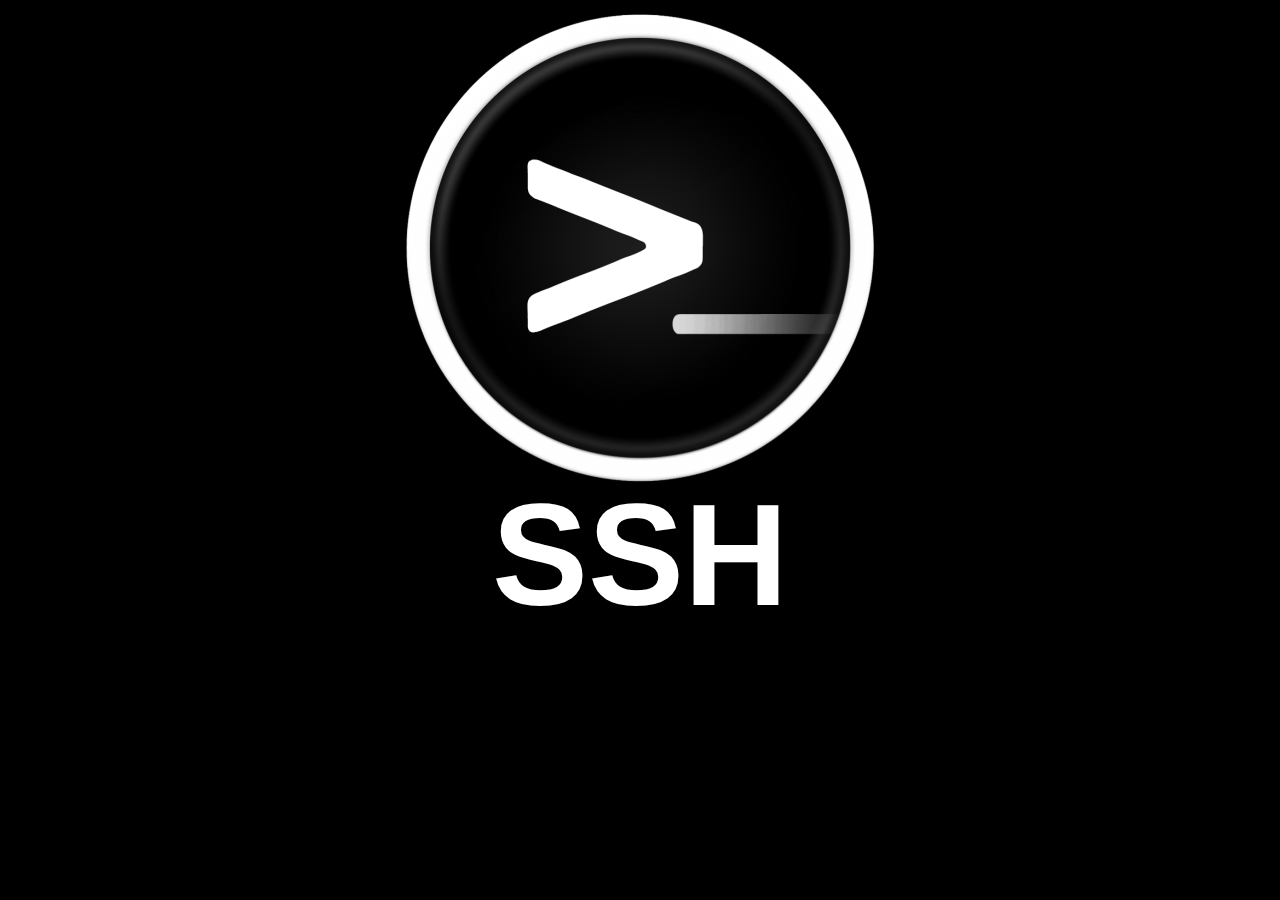
<file: server/resources/public/index.html>
<!DOCTYPE html>
<html>
  <head>
    <title>Server</title>
    <meta charset="utf-8">
    <meta content="width=device-width, initial-scale=1" name="viewport">
    <link href="css/style.css" rel="stylesheet" type="text/css">
  </head>
  <body>
    <div id="app">   
		<img  id= "img" src="img/logo.png" alt="Logo">
		<h1>SSH</h1>
    </div>
  </body>
</html>
</file>
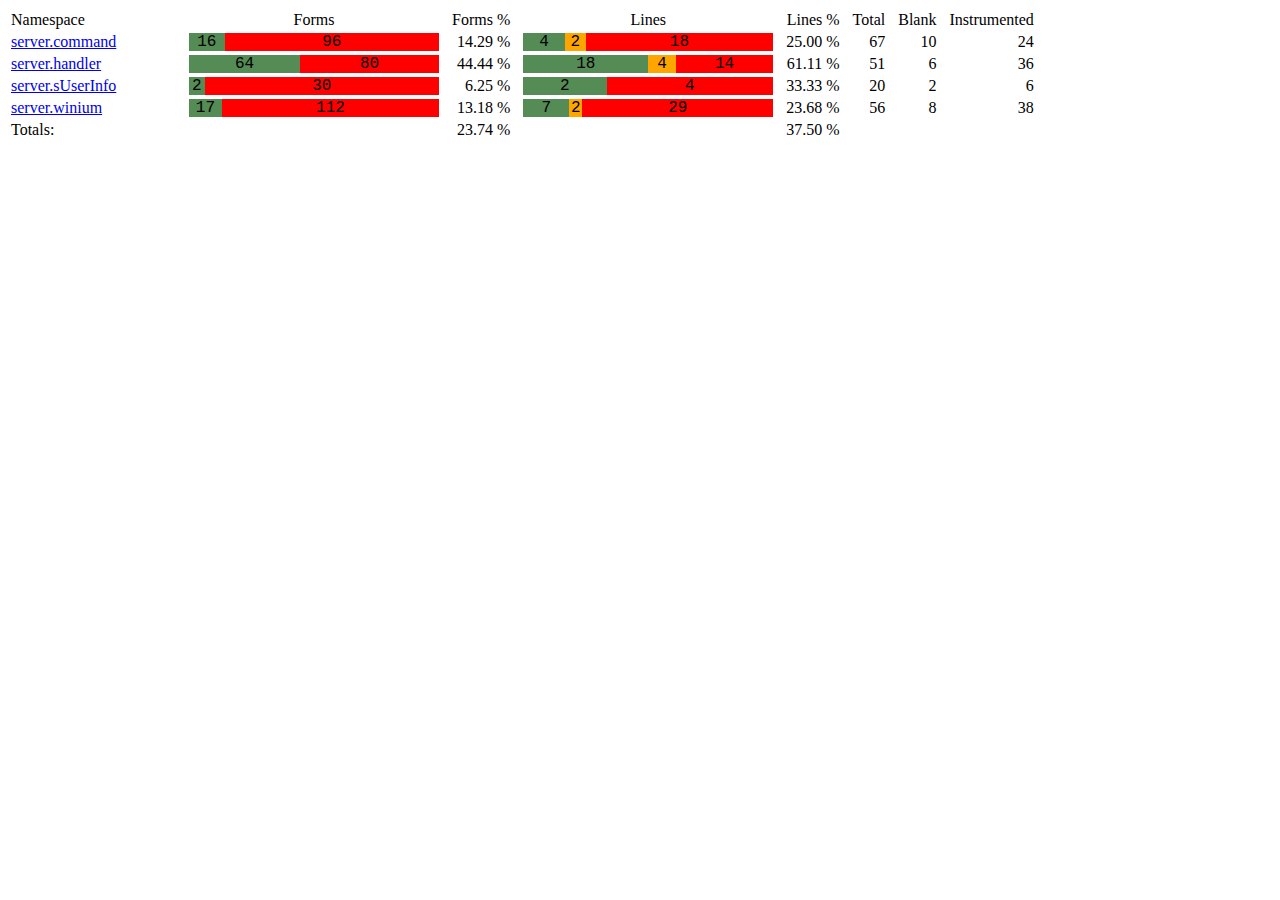
<file: server/target/coverage/index.html>
<html>
 <head>
   <meta http-equiv="Content-Type" content="text/html; charset=utf-8">
  <link rel="stylesheet" href="./coverage.css"/>
  <title>Coverage Summary</title>
 </head>
 <body>
  <table>
   <thead><tr>
    <td class="ns-name"> Namespace </td>
    <td class="with-bar"> Forms </td>
<td class="with-number">Forms %</td>
    <td class="with-bar"> Lines </td>
<td class="with-number">Lines %</td>
<td class="with-number">Total</td><td class="with-number">Blank</td><td class="with-number">Instrumented</td>
   </tr></thead>
<tr>
 <td><a href="server/command.clj.html">server.command</a></td><td class="with-bar"><div class="covered"
                                style="width:14.285714285714286%;
                                        float:left;"> 16 </div><div class="not-covered"
                                style="width:85.71428571428571%;
                                        float:left;"> 96 </div></td>
<td class="with-number">14.29 %</td>
<td class="with-bar"><div class="covered"
                                style="width:16.666666666666668%;
                                        float:left;"> 4 </div><div class="partial"
                                style="width:8.333333333333334%;
                                        float:left;"> 2 </div><div class="not-covered"
                                style="width:75.0%;
                                        float:left;"> 18 </div></td>
<td class="with-number">25.00 %</td>
<td class="with-number">67</td><td class="with-number">10</td><td class="with-number">24</td>
</tr>
<tr>
 <td><a href="server/handler.clj.html">server.handler</a></td><td class="with-bar"><div class="covered"
                                style="width:44.44444444444444%;
                                        float:left;"> 64 </div><div class="not-covered"
                                style="width:55.55555555555556%;
                                        float:left;"> 80 </div></td>
<td class="with-number">44.44 %</td>
<td class="with-bar"><div class="covered"
                                style="width:50.0%;
                                        float:left;"> 18 </div><div class="partial"
                                style="width:11.11111111111111%;
                                        float:left;"> 4 </div><div class="not-covered"
                                style="width:38.888888888888886%;
                                        float:left;"> 14 </div></td>
<td class="with-number">61.11 %</td>
<td class="with-number">51</td><td class="with-number">6</td><td class="with-number">36</td>
</tr>
<tr>
 <td><a href="server/sUserInfo.clj.html">server.sUserInfo</a></td><td class="with-bar"><div class="covered"
                                style="width:6.25%;
                                        float:left;"> 2 </div><div class="not-covered"
                                style="width:93.75%;
                                        float:left;"> 30 </div></td>
<td class="with-number">6.25 %</td>
<td class="with-bar"><div class="covered"
                                style="width:33.333333333333336%;
                                        float:left;"> 2 </div><div class="not-covered"
                                style="width:66.66666666666667%;
                                        float:left;"> 4 </div></td>
<td class="with-number">33.33 %</td>
<td class="with-number">20</td><td class="with-number">2</td><td class="with-number">6</td>
</tr>
<tr>
 <td><a href="server/winium.clj.html">server.winium</a></td><td class="with-bar"><div class="covered"
                                style="width:13.178294573643411%;
                                        float:left;"> 17 </div><div class="not-covered"
                                style="width:86.82170542635659%;
                                        float:left;"> 112 </div></td>
<td class="with-number">13.18 %</td>
<td class="with-bar"><div class="covered"
                                style="width:18.42105263157895%;
                                        float:left;"> 7 </div><div class="partial"
                                style="width:5.2631578947368425%;
                                        float:left;"> 2 </div><div class="not-covered"
                                style="width:76.3157894736842%;
                                        float:left;"> 29 </div></td>
<td class="with-number">23.68 %</td>
<td class="with-number">56</td><td class="with-number">8</td><td class="with-number">38</td>
</tr>
<tr><td>Totals:</td>
<td class="with-bar"></td>
<td class="with-number">23.74 %</td>
<td class="with-bar"></td>
<td class="with-number">37.50 %</td>
   </tr>
  </table>
 </body>
</html>
</file>
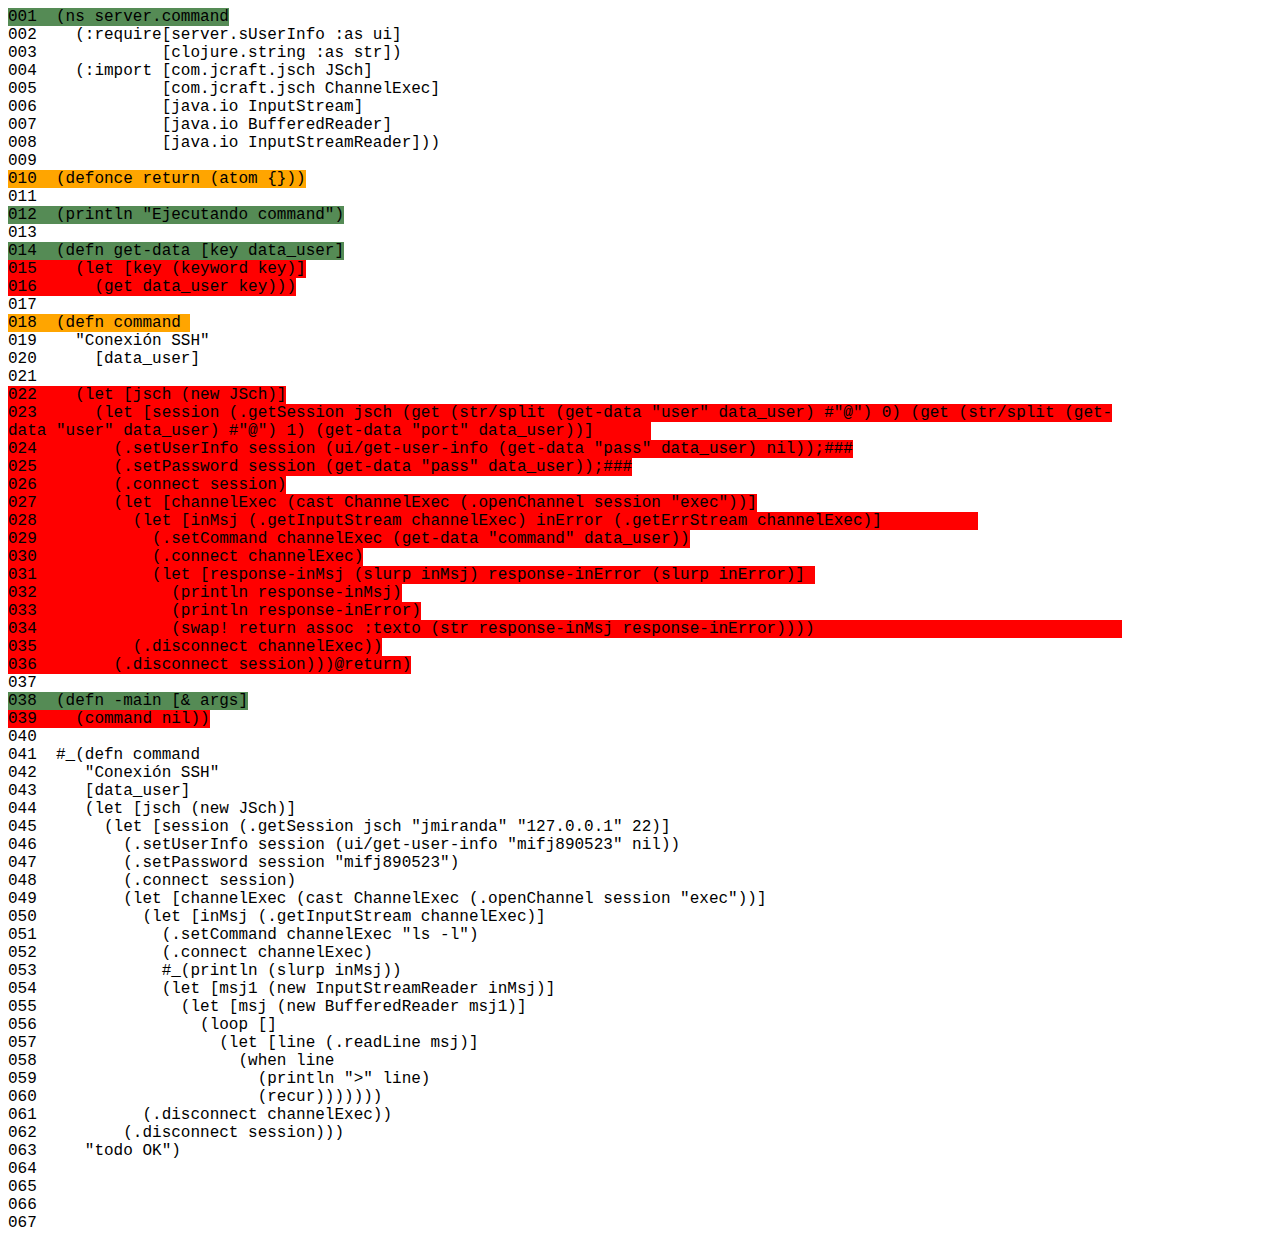
<file: server/target/coverage/server/command.clj.html>
<html>
 <head>
   <meta http-equiv="Content-Type" content="text/html; charset=utf-8">
  <link rel="stylesheet" href="../coverage.css"/>  <title> server/command.clj </title>
 </head>
 <body>
<span class="covered" title="1 out of 1 forms covered">
                 001&nbsp;&nbsp;(ns&nbsp;server.command
                </span><br/>
<span class="not-tracked" title="0 out of 0 forms covered">
                 002&nbsp;&nbsp;&nbsp;&nbsp;(:require[server.sUserInfo&nbsp;:as&nbsp;ui]
                </span><br/>
<span class="not-tracked" title="0 out of 0 forms covered">
                 003&nbsp;&nbsp;&nbsp;&nbsp;&nbsp;&nbsp;&nbsp;&nbsp;&nbsp;&nbsp;&nbsp;&nbsp;&nbsp;[clojure.string&nbsp;:as&nbsp;str])
                </span><br/>
<span class="not-tracked" title="0 out of 0 forms covered">
                 004&nbsp;&nbsp;&nbsp;&nbsp;(:import&nbsp;[com.jcraft.jsch&nbsp;JSch]
                </span><br/>
<span class="not-tracked" title="0 out of 0 forms covered">
                 005&nbsp;&nbsp;&nbsp;&nbsp;&nbsp;&nbsp;&nbsp;&nbsp;&nbsp;&nbsp;&nbsp;&nbsp;&nbsp;[com.jcraft.jsch&nbsp;ChannelExec]
                </span><br/>
<span class="not-tracked" title="0 out of 0 forms covered">
                 006&nbsp;&nbsp;&nbsp;&nbsp;&nbsp;&nbsp;&nbsp;&nbsp;&nbsp;&nbsp;&nbsp;&nbsp;&nbsp;[java.io&nbsp;InputStream]
                </span><br/>
<span class="not-tracked" title="0 out of 0 forms covered">
                 007&nbsp;&nbsp;&nbsp;&nbsp;&nbsp;&nbsp;&nbsp;&nbsp;&nbsp;&nbsp;&nbsp;&nbsp;&nbsp;[java.io&nbsp;BufferedReader]
                </span><br/>
<span class="not-tracked" title="0 out of 0 forms covered">
                 008&nbsp;&nbsp;&nbsp;&nbsp;&nbsp;&nbsp;&nbsp;&nbsp;&nbsp;&nbsp;&nbsp;&nbsp;&nbsp;[java.io&nbsp;InputStreamReader]))&nbsp;&nbsp;&nbsp;&nbsp;
                </span><br/>
<span class="blank" title="0 out of 0 forms covered">
                 009&nbsp;&nbsp;
                </span><br/>
<span class="partial" title="9 out of 10 forms covered">
                 010&nbsp;&nbsp;(defonce&nbsp;return&nbsp;(atom&nbsp;{}))
                </span><br/>
<span class="blank" title="0 out of 0 forms covered">
                 011&nbsp;&nbsp;
                </span><br/>
<span class="covered" title="3 out of 3 forms covered">
                 012&nbsp;&nbsp;(println&nbsp;&quot;Ejecutando&nbsp;command&quot;)
                </span><br/>
<span class="blank" title="0 out of 0 forms covered">
                 013&nbsp;&nbsp;
                </span><br/>
<span class="covered" title="1 out of 1 forms covered">
                 014&nbsp;&nbsp;(defn&nbsp;get-data&nbsp;[key&nbsp;data_user]
                </span><br/>
<span class="not-covered" title="0 out of 4 forms covered">
                 015&nbsp;&nbsp;&nbsp;&nbsp;(let&nbsp;[key&nbsp;(keyword&nbsp;key)]
                </span><br/>
<span class="not-covered" title="0 out of 4 forms covered">
                 016&nbsp;&nbsp;&nbsp;&nbsp;&nbsp;&nbsp;(get&nbsp;data_user&nbsp;key)))
                </span><br/>
<span class="blank" title="0 out of 0 forms covered">
                 017&nbsp;&nbsp;
                </span><br/>
<span class="partial" title="1 out of 3 forms covered">
                 018&nbsp;&nbsp;(defn&nbsp;command&nbsp;
                </span><br/>
<span class="not-tracked" title="0 out of 0 forms covered">
                 019&nbsp;&nbsp;&nbsp;&nbsp;&quot;Conexión&nbsp;SSH&quot;
                </span><br/>
<span class="not-tracked" title="0 out of 0 forms covered">
                 020&nbsp;&nbsp;&nbsp;&nbsp;&nbsp;&nbsp;[data_user]
                </span><br/>
<span class="blank" title="0 out of 0 forms covered">
                 021&nbsp;&nbsp;
                </span><br/>
<span class="not-covered" title="0 out of 2 forms covered">
                 022&nbsp;&nbsp;&nbsp;&nbsp;(let&nbsp;[jsch&nbsp;(new&nbsp;JSch)]
                </span><br/>
<span class="not-covered" title="0 out of 26 forms covered">
                 023&nbsp;&nbsp;&nbsp;&nbsp;&nbsp;&nbsp;(let&nbsp;[session&nbsp;(.getSession&nbsp;jsch&nbsp;(get&nbsp;(str&#x2F;split&nbsp;(get-data&nbsp;&quot;user&quot;&nbsp;data_user)&nbsp;#&quot;@&quot;)&nbsp;0)&nbsp;(get&nbsp;(str&#x2F;split&nbsp;(get-data&nbsp;&quot;user&quot;&nbsp;data_user)&nbsp;#&quot;@&quot;)&nbsp;1)&nbsp;(get-data&nbsp;&quot;port&quot;&nbsp;data_user))]&nbsp;&nbsp;&nbsp;&nbsp;&nbsp;&nbsp;
                </span><br/>
<span class="not-covered" title="0 out of 8 forms covered">
                 024&nbsp;&nbsp;&nbsp;&nbsp;&nbsp;&nbsp;&nbsp;&nbsp;(.setUserInfo&nbsp;session&nbsp;(ui&#x2F;get-user-info&nbsp;(get-data&nbsp;&quot;pass&quot;&nbsp;data_user)&nbsp;nil));###
                </span><br/>
<span class="not-covered" title="0 out of 5 forms covered">
                 025&nbsp;&nbsp;&nbsp;&nbsp;&nbsp;&nbsp;&nbsp;&nbsp;(.setPassword&nbsp;session&nbsp;(get-data&nbsp;&quot;pass&quot;&nbsp;data_user));###
                </span><br/>
<span class="not-covered" title="0 out of 1 forms covered">
                 026&nbsp;&nbsp;&nbsp;&nbsp;&nbsp;&nbsp;&nbsp;&nbsp;(.connect&nbsp;session)
                </span><br/>
<span class="not-covered" title="0 out of 6 forms covered">
                 027&nbsp;&nbsp;&nbsp;&nbsp;&nbsp;&nbsp;&nbsp;&nbsp;(let&nbsp;[channelExec&nbsp;(cast&nbsp;ChannelExec&nbsp;(.openChannel&nbsp;session&nbsp;&quot;exec&quot;))]
                </span><br/>
<span class="not-covered" title="0 out of 3 forms covered">
                 028&nbsp;&nbsp;&nbsp;&nbsp;&nbsp;&nbsp;&nbsp;&nbsp;&nbsp;&nbsp;(let&nbsp;[inMsj&nbsp;(.getInputStream&nbsp;channelExec)&nbsp;inError&nbsp;(.getErrStream&nbsp;channelExec)]&nbsp;&nbsp;&nbsp;&nbsp;&nbsp;&nbsp;&nbsp;&nbsp;&nbsp;&nbsp;
                </span><br/>
<span class="not-covered" title="0 out of 5 forms covered">
                 029&nbsp;&nbsp;&nbsp;&nbsp;&nbsp;&nbsp;&nbsp;&nbsp;&nbsp;&nbsp;&nbsp;&nbsp;(.setCommand&nbsp;channelExec&nbsp;(get-data&nbsp;&quot;command&quot;&nbsp;data_user))
                </span><br/>
<span class="not-covered" title="0 out of 1 forms covered">
                 030&nbsp;&nbsp;&nbsp;&nbsp;&nbsp;&nbsp;&nbsp;&nbsp;&nbsp;&nbsp;&nbsp;&nbsp;(.connect&nbsp;channelExec)
                </span><br/>
<span class="not-covered" title="0 out of 7 forms covered">
                 031&nbsp;&nbsp;&nbsp;&nbsp;&nbsp;&nbsp;&nbsp;&nbsp;&nbsp;&nbsp;&nbsp;&nbsp;(let&nbsp;[response-inMsj&nbsp;(slurp&nbsp;inMsj)&nbsp;response-inError&nbsp;(slurp&nbsp;inError)]&nbsp;
                </span><br/>
<span class="not-covered" title="0 out of 3 forms covered">
                 032&nbsp;&nbsp;&nbsp;&nbsp;&nbsp;&nbsp;&nbsp;&nbsp;&nbsp;&nbsp;&nbsp;&nbsp;&nbsp;&nbsp;(println&nbsp;response-inMsj)
                </span><br/>
<span class="not-covered" title="0 out of 3 forms covered">
                 033&nbsp;&nbsp;&nbsp;&nbsp;&nbsp;&nbsp;&nbsp;&nbsp;&nbsp;&nbsp;&nbsp;&nbsp;&nbsp;&nbsp;(println&nbsp;response-inError)
                </span><br/>
<span class="not-covered" title="0 out of 9 forms covered">
                 034&nbsp;&nbsp;&nbsp;&nbsp;&nbsp;&nbsp;&nbsp;&nbsp;&nbsp;&nbsp;&nbsp;&nbsp;&nbsp;&nbsp;(swap!&nbsp;return&nbsp;assoc&nbsp;:texto&nbsp;(str&nbsp;response-inMsj&nbsp;response-inError))))&nbsp;&nbsp;&nbsp;&nbsp;&nbsp;&nbsp;&nbsp;&nbsp;&nbsp;&nbsp;&nbsp;&nbsp;&nbsp;&nbsp;&nbsp;&nbsp;&nbsp;&nbsp;&nbsp;&nbsp;&nbsp;&nbsp;&nbsp;&nbsp;&nbsp;&nbsp;&nbsp;&nbsp;&nbsp;&nbsp;&nbsp;&nbsp;
                </span><br/>
<span class="not-covered" title="0 out of 1 forms covered">
                 035&nbsp;&nbsp;&nbsp;&nbsp;&nbsp;&nbsp;&nbsp;&nbsp;&nbsp;&nbsp;(.disconnect&nbsp;channelExec))
                </span><br/>
<span class="not-covered" title="0 out of 2 forms covered">
                 036&nbsp;&nbsp;&nbsp;&nbsp;&nbsp;&nbsp;&nbsp;&nbsp;(.disconnect&nbsp;session)))@return)
                </span><br/>
<span class="not-tracked" title="0 out of 0 forms covered">
                 037&nbsp;&nbsp;&nbsp;&nbsp;&nbsp;&nbsp;
                </span><br/>
<span class="covered" title="1 out of 1 forms covered">
                 038&nbsp;&nbsp;(defn&nbsp;-main&nbsp;[&amp;&nbsp;args]
                </span><br/>
<span class="not-covered" title="0 out of 3 forms covered">
                 039&nbsp;&nbsp;&nbsp;&nbsp;(command&nbsp;nil))
                </span><br/>
<span class="blank" title="0 out of 0 forms covered">
                 040&nbsp;&nbsp;
                </span><br/>
<span class="not-tracked" title="0 out of 0 forms covered">
                 041&nbsp;&nbsp;#_(defn&nbsp;command&nbsp;
                </span><br/>
<span class="not-tracked" title="0 out of 0 forms covered">
                 042&nbsp;&nbsp;&nbsp;&nbsp;&nbsp;&quot;Conexión&nbsp;SSH&quot;
                </span><br/>
<span class="not-tracked" title="0 out of 0 forms covered">
                 043&nbsp;&nbsp;&nbsp;&nbsp;&nbsp;[data_user]
                </span><br/>
<span class="not-tracked" title="0 out of 0 forms covered">
                 044&nbsp;&nbsp;&nbsp;&nbsp;&nbsp;(let&nbsp;[jsch&nbsp;(new&nbsp;JSch)]
                </span><br/>
<span class="not-tracked" title="0 out of 0 forms covered">
                 045&nbsp;&nbsp;&nbsp;&nbsp;&nbsp;&nbsp;&nbsp;(let&nbsp;[session&nbsp;(.getSession&nbsp;jsch&nbsp;&quot;jmiranda&quot;&nbsp;&quot;127.0.0.1&quot;&nbsp;22)]&nbsp;&nbsp;&nbsp;&nbsp;&nbsp;&nbsp;
                </span><br/>
<span class="not-tracked" title="0 out of 0 forms covered">
                 046&nbsp;&nbsp;&nbsp;&nbsp;&nbsp;&nbsp;&nbsp;&nbsp;&nbsp;(.setUserInfo&nbsp;session&nbsp;(ui&#x2F;get-user-info&nbsp;&quot;mifj890523&quot;&nbsp;nil))
                </span><br/>
<span class="not-tracked" title="0 out of 0 forms covered">
                 047&nbsp;&nbsp;&nbsp;&nbsp;&nbsp;&nbsp;&nbsp;&nbsp;&nbsp;(.setPassword&nbsp;session&nbsp;&quot;mifj890523&quot;)
                </span><br/>
<span class="not-tracked" title="0 out of 0 forms covered">
                 048&nbsp;&nbsp;&nbsp;&nbsp;&nbsp;&nbsp;&nbsp;&nbsp;&nbsp;(.connect&nbsp;session)
                </span><br/>
<span class="not-tracked" title="0 out of 0 forms covered">
                 049&nbsp;&nbsp;&nbsp;&nbsp;&nbsp;&nbsp;&nbsp;&nbsp;&nbsp;(let&nbsp;[channelExec&nbsp;(cast&nbsp;ChannelExec&nbsp;(.openChannel&nbsp;session&nbsp;&quot;exec&quot;))]
                </span><br/>
<span class="not-tracked" title="0 out of 0 forms covered">
                 050&nbsp;&nbsp;&nbsp;&nbsp;&nbsp;&nbsp;&nbsp;&nbsp;&nbsp;&nbsp;&nbsp;(let&nbsp;[inMsj&nbsp;(.getInputStream&nbsp;channelExec)]&nbsp;&nbsp;&nbsp;&nbsp;&nbsp;&nbsp;&nbsp;&nbsp;&nbsp;&nbsp;
                </span><br/>
<span class="not-tracked" title="0 out of 0 forms covered">
                 051&nbsp;&nbsp;&nbsp;&nbsp;&nbsp;&nbsp;&nbsp;&nbsp;&nbsp;&nbsp;&nbsp;&nbsp;&nbsp;(.setCommand&nbsp;channelExec&nbsp;&quot;ls&nbsp;-l&quot;)
                </span><br/>
<span class="not-tracked" title="0 out of 0 forms covered">
                 052&nbsp;&nbsp;&nbsp;&nbsp;&nbsp;&nbsp;&nbsp;&nbsp;&nbsp;&nbsp;&nbsp;&nbsp;&nbsp;(.connect&nbsp;channelExec)
                </span><br/>
<span class="not-tracked" title="0 out of 0 forms covered">
                 053&nbsp;&nbsp;&nbsp;&nbsp;&nbsp;&nbsp;&nbsp;&nbsp;&nbsp;&nbsp;&nbsp;&nbsp;&nbsp;#_(println&nbsp;(slurp&nbsp;inMsj))
                </span><br/>
<span class="not-tracked" title="0 out of 0 forms covered">
                 054&nbsp;&nbsp;&nbsp;&nbsp;&nbsp;&nbsp;&nbsp;&nbsp;&nbsp;&nbsp;&nbsp;&nbsp;&nbsp;(let&nbsp;[msj1&nbsp;(new&nbsp;InputStreamReader&nbsp;inMsj)]
                </span><br/>
<span class="not-tracked" title="0 out of 0 forms covered">
                 055&nbsp;&nbsp;&nbsp;&nbsp;&nbsp;&nbsp;&nbsp;&nbsp;&nbsp;&nbsp;&nbsp;&nbsp;&nbsp;&nbsp;&nbsp;(let&nbsp;[msj&nbsp;(new&nbsp;BufferedReader&nbsp;msj1)]&nbsp;&nbsp;&nbsp;
                </span><br/>
<span class="not-tracked" title="0 out of 0 forms covered">
                 056&nbsp;&nbsp;&nbsp;&nbsp;&nbsp;&nbsp;&nbsp;&nbsp;&nbsp;&nbsp;&nbsp;&nbsp;&nbsp;&nbsp;&nbsp;&nbsp;&nbsp;(loop&nbsp;[]
                </span><br/>
<span class="not-tracked" title="0 out of 0 forms covered">
                 057&nbsp;&nbsp;&nbsp;&nbsp;&nbsp;&nbsp;&nbsp;&nbsp;&nbsp;&nbsp;&nbsp;&nbsp;&nbsp;&nbsp;&nbsp;&nbsp;&nbsp;&nbsp;&nbsp;(let&nbsp;[line&nbsp;(.readLine&nbsp;msj)]
                </span><br/>
<span class="not-tracked" title="0 out of 0 forms covered">
                 058&nbsp;&nbsp;&nbsp;&nbsp;&nbsp;&nbsp;&nbsp;&nbsp;&nbsp;&nbsp;&nbsp;&nbsp;&nbsp;&nbsp;&nbsp;&nbsp;&nbsp;&nbsp;&nbsp;&nbsp;&nbsp;(when&nbsp;line
                </span><br/>
<span class="not-tracked" title="0 out of 0 forms covered">
                 059&nbsp;&nbsp;&nbsp;&nbsp;&nbsp;&nbsp;&nbsp;&nbsp;&nbsp;&nbsp;&nbsp;&nbsp;&nbsp;&nbsp;&nbsp;&nbsp;&nbsp;&nbsp;&nbsp;&nbsp;&nbsp;&nbsp;&nbsp;(println&nbsp;&quot;&gt;&quot;&nbsp;line)
                </span><br/>
<span class="not-tracked" title="0 out of 0 forms covered">
                 060&nbsp;&nbsp;&nbsp;&nbsp;&nbsp;&nbsp;&nbsp;&nbsp;&nbsp;&nbsp;&nbsp;&nbsp;&nbsp;&nbsp;&nbsp;&nbsp;&nbsp;&nbsp;&nbsp;&nbsp;&nbsp;&nbsp;&nbsp;(recur)))))))
                </span><br/>
<span class="not-tracked" title="0 out of 0 forms covered">
                 061&nbsp;&nbsp;&nbsp;&nbsp;&nbsp;&nbsp;&nbsp;&nbsp;&nbsp;&nbsp;&nbsp;(.disconnect&nbsp;channelExec))
                </span><br/>
<span class="not-tracked" title="0 out of 0 forms covered">
                 062&nbsp;&nbsp;&nbsp;&nbsp;&nbsp;&nbsp;&nbsp;&nbsp;&nbsp;(.disconnect&nbsp;session)))
                </span><br/>
<span class="not-tracked" title="0 out of 0 forms covered">
                 063&nbsp;&nbsp;&nbsp;&nbsp;&nbsp;&quot;todo&nbsp;OK&quot;)
                </span><br/>
<span class="blank" title="0 out of 0 forms covered">
                 064&nbsp;&nbsp;
                </span><br/>
<span class="blank" title="0 out of 0 forms covered">
                 065&nbsp;&nbsp;
                </span><br/>
<span class="blank" title="0 out of 0 forms covered">
                 066&nbsp;&nbsp;
                </span><br/>
<span class="blank" title="0 out of 0 forms covered">
                 067&nbsp;&nbsp;
                </span><br/>
 </body>
</html>
</file>
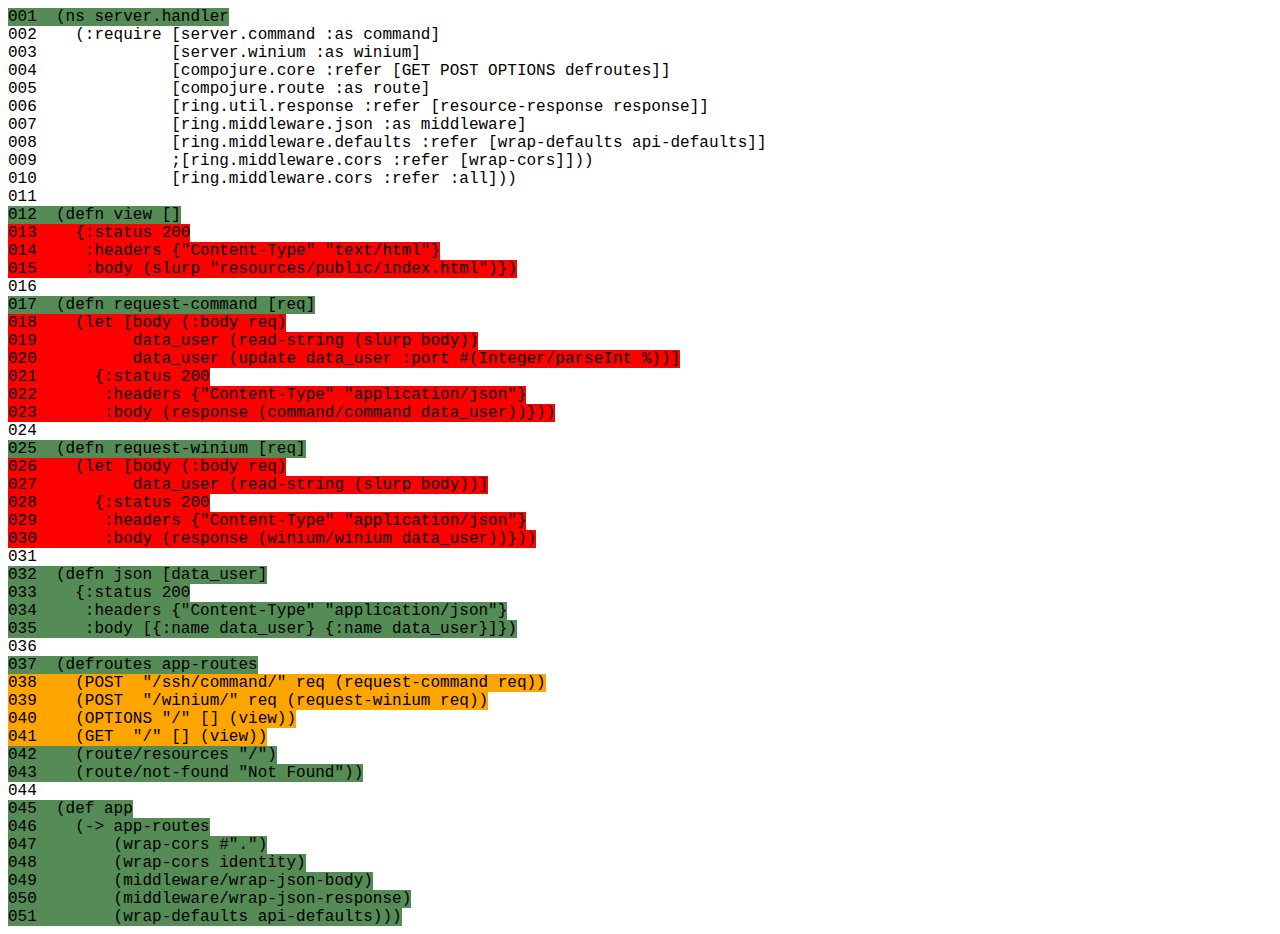
<file: server/target/coverage/server/handler.clj.html>
<html>
 <head>
   <meta http-equiv="Content-Type" content="text/html; charset=utf-8">
  <link rel="stylesheet" href="../coverage.css"/>  <title> server/handler.clj </title>
 </head>
 <body>
<span class="covered" title="1 out of 1 forms covered">
                 001&nbsp;&nbsp;(ns&nbsp;server.handler
                </span><br/>
<span class="not-tracked" title="0 out of 0 forms covered">
                 002&nbsp;&nbsp;&nbsp;&nbsp;(:require&nbsp;[server.command&nbsp;:as&nbsp;command]
                </span><br/>
<span class="not-tracked" title="0 out of 0 forms covered">
                 003&nbsp;&nbsp;&nbsp;&nbsp;&nbsp;&nbsp;&nbsp;&nbsp;&nbsp;&nbsp;&nbsp;&nbsp;&nbsp;&nbsp;[server.winium&nbsp;:as&nbsp;winium]
                </span><br/>
<span class="not-tracked" title="0 out of 0 forms covered">
                 004&nbsp;&nbsp;&nbsp;&nbsp;&nbsp;&nbsp;&nbsp;&nbsp;&nbsp;&nbsp;&nbsp;&nbsp;&nbsp;&nbsp;[compojure.core&nbsp;:refer&nbsp;[GET&nbsp;POST&nbsp;OPTIONS&nbsp;defroutes]]
                </span><br/>
<span class="not-tracked" title="0 out of 0 forms covered">
                 005&nbsp;&nbsp;&nbsp;&nbsp;&nbsp;&nbsp;&nbsp;&nbsp;&nbsp;&nbsp;&nbsp;&nbsp;&nbsp;&nbsp;[compojure.route&nbsp;:as&nbsp;route]
                </span><br/>
<span class="not-tracked" title="0 out of 0 forms covered">
                 006&nbsp;&nbsp;&nbsp;&nbsp;&nbsp;&nbsp;&nbsp;&nbsp;&nbsp;&nbsp;&nbsp;&nbsp;&nbsp;&nbsp;[ring.util.response&nbsp;:refer&nbsp;[resource-response&nbsp;response]]
                </span><br/>
<span class="not-tracked" title="0 out of 0 forms covered">
                 007&nbsp;&nbsp;&nbsp;&nbsp;&nbsp;&nbsp;&nbsp;&nbsp;&nbsp;&nbsp;&nbsp;&nbsp;&nbsp;&nbsp;[ring.middleware.json&nbsp;:as&nbsp;middleware]
                </span><br/>
<span class="not-tracked" title="0 out of 0 forms covered">
                 008&nbsp;&nbsp;&nbsp;&nbsp;&nbsp;&nbsp;&nbsp;&nbsp;&nbsp;&nbsp;&nbsp;&nbsp;&nbsp;&nbsp;[ring.middleware.defaults&nbsp;:refer&nbsp;[wrap-defaults&nbsp;api-defaults]]
                </span><br/>
<span class="not-tracked" title="0 out of 0 forms covered">
                 009&nbsp;&nbsp;&nbsp;&nbsp;&nbsp;&nbsp;&nbsp;&nbsp;&nbsp;&nbsp;&nbsp;&nbsp;&nbsp;&nbsp;;[ring.middleware.cors&nbsp;:refer&nbsp;[wrap-cors]]))
                </span><br/>
<span class="not-tracked" title="0 out of 0 forms covered">
                 010&nbsp;&nbsp;&nbsp;&nbsp;&nbsp;&nbsp;&nbsp;&nbsp;&nbsp;&nbsp;&nbsp;&nbsp;&nbsp;&nbsp;[ring.middleware.cors&nbsp;:refer&nbsp;:all]))
                </span><br/>
<span class="blank" title="0 out of 0 forms covered">
                 011&nbsp;&nbsp;
                </span><br/>
<span class="covered" title="1 out of 1 forms covered">
                 012&nbsp;&nbsp;(defn&nbsp;view&nbsp;[]
                </span><br/>
<span class="not-covered" title="0 out of 5 forms covered">
                 013&nbsp;&nbsp;&nbsp;&nbsp;{:status&nbsp;200
                </span><br/>
<span class="not-covered" title="0 out of 3 forms covered">
                 014&nbsp;&nbsp;&nbsp;&nbsp;&nbsp;:headers&nbsp;{&quot;Content-Type&quot;&nbsp;&quot;text&#x2F;html&quot;}
                </span><br/>
<span class="not-covered" title="0 out of 3 forms covered">
                 015&nbsp;&nbsp;&nbsp;&nbsp;&nbsp;:body&nbsp;(slurp&nbsp;&quot;resources&#x2F;public&#x2F;index.html&quot;)})
                </span><br/>
<span class="blank" title="0 out of 0 forms covered">
                 016&nbsp;&nbsp;
                </span><br/>
<span class="covered" title="1 out of 1 forms covered">
                 017&nbsp;&nbsp;(defn&nbsp;request-command&nbsp;[req]
                </span><br/>
<span class="not-covered" title="0 out of 4 forms covered">
                 018&nbsp;&nbsp;&nbsp;&nbsp;(let&nbsp;[body&nbsp;(:body&nbsp;req)
                </span><br/>
<span class="not-covered" title="0 out of 5 forms covered">
                 019&nbsp;&nbsp;&nbsp;&nbsp;&nbsp;&nbsp;&nbsp;&nbsp;&nbsp;&nbsp;data_user&nbsp;(read-string&nbsp;(slurp&nbsp;body))
                </span><br/>
<span class="not-covered" title="0 out of 7 forms covered">
                 020&nbsp;&nbsp;&nbsp;&nbsp;&nbsp;&nbsp;&nbsp;&nbsp;&nbsp;&nbsp;data_user&nbsp;(update&nbsp;data_user&nbsp;:port&nbsp;#(Integer&#x2F;parseInt&nbsp;%))]
                </span><br/>
<span class="not-covered" title="0 out of 5 forms covered">
                 021&nbsp;&nbsp;&nbsp;&nbsp;&nbsp;&nbsp;{:status&nbsp;200
                </span><br/>
<span class="not-covered" title="0 out of 3 forms covered">
                 022&nbsp;&nbsp;&nbsp;&nbsp;&nbsp;&nbsp;&nbsp;:headers&nbsp;{&quot;Content-Type&quot;&nbsp;&quot;application&#x2F;json&quot;}
                </span><br/>
<span class="not-covered" title="0 out of 5 forms covered">
                 023&nbsp;&nbsp;&nbsp;&nbsp;&nbsp;&nbsp;&nbsp;:body&nbsp;(response&nbsp;(command&#x2F;command&nbsp;data_user))}))
                </span><br/>
<span class="blank" title="0 out of 0 forms covered">
                 024&nbsp;&nbsp;
                </span><br/>
<span class="covered" title="1 out of 1 forms covered">
                 025&nbsp;&nbsp;(defn&nbsp;request-winium&nbsp;[req]
                </span><br/>
<span class="not-covered" title="0 out of 4 forms covered">
                 026&nbsp;&nbsp;&nbsp;&nbsp;(let&nbsp;[body&nbsp;(:body&nbsp;req)
                </span><br/>
<span class="not-covered" title="0 out of 5 forms covered">
                 027&nbsp;&nbsp;&nbsp;&nbsp;&nbsp;&nbsp;&nbsp;&nbsp;&nbsp;&nbsp;data_user&nbsp;(read-string&nbsp;(slurp&nbsp;body))]
                </span><br/>
<span class="not-covered" title="0 out of 5 forms covered">
                 028&nbsp;&nbsp;&nbsp;&nbsp;&nbsp;&nbsp;{:status&nbsp;200
                </span><br/>
<span class="not-covered" title="0 out of 3 forms covered">
                 029&nbsp;&nbsp;&nbsp;&nbsp;&nbsp;&nbsp;&nbsp;:headers&nbsp;{&quot;Content-Type&quot;&nbsp;&quot;application&#x2F;json&quot;}
                </span><br/>
<span class="not-covered" title="0 out of 5 forms covered">
                 030&nbsp;&nbsp;&nbsp;&nbsp;&nbsp;&nbsp;&nbsp;:body&nbsp;(response&nbsp;(winium&#x2F;winium&nbsp;data_user))}))
                </span><br/>
<span class="blank" title="0 out of 0 forms covered">
                 031&nbsp;&nbsp;
                </span><br/>
<span class="covered" title="1 out of 1 forms covered">
                 032&nbsp;&nbsp;(defn&nbsp;json&nbsp;[data_user]
                </span><br/>
<span class="covered" title="5 out of 5 forms covered">
                 033&nbsp;&nbsp;&nbsp;&nbsp;{:status&nbsp;200
                </span><br/>
<span class="covered" title="3 out of 3 forms covered">
                 034&nbsp;&nbsp;&nbsp;&nbsp;&nbsp;:headers&nbsp;{&quot;Content-Type&quot;&nbsp;&quot;application&#x2F;json&quot;}
                </span><br/>
<span class="covered" title="7 out of 7 forms covered">
                 035&nbsp;&nbsp;&nbsp;&nbsp;&nbsp;:body&nbsp;[{:name&nbsp;data_user}&nbsp;{:name&nbsp;data_user}]})
                </span><br/>
<span class="blank" title="0 out of 0 forms covered">
                 036&nbsp;&nbsp;
                </span><br/>
<span class="covered" title="3 out of 3 forms covered">
                 037&nbsp;&nbsp;(defroutes&nbsp;app-routes
                </span><br/>
<span class="partial" title="5 out of 10 forms covered">
                 038&nbsp;&nbsp;&nbsp;&nbsp;(POST&nbsp;&nbsp;&quot;&#x2F;ssh&#x2F;command&#x2F;&quot;&nbsp;req&nbsp;(request-command&nbsp;req))
                </span><br/>
<span class="partial" title="5 out of 10 forms covered">
                 039&nbsp;&nbsp;&nbsp;&nbsp;(POST&nbsp;&nbsp;&quot;&#x2F;winium&#x2F;&quot;&nbsp;req&nbsp;(request-winium&nbsp;req))
                </span><br/>
<span class="partial" title="5 out of 9 forms covered">
                 040&nbsp;&nbsp;&nbsp;&nbsp;(OPTIONS&nbsp;&quot;&#x2F;&quot;&nbsp;[]&nbsp;(view))
                </span><br/>
<span class="partial" title="5 out of 9 forms covered">
                 041&nbsp;&nbsp;&nbsp;&nbsp;(GET&nbsp;&nbsp;&quot;&#x2F;&quot;&nbsp;[]&nbsp;(view))
                </span><br/>
<span class="covered" title="3 out of 3 forms covered">
                 042&nbsp;&nbsp;&nbsp;&nbsp;(route&#x2F;resources&nbsp;&quot;&#x2F;&quot;)
                </span><br/>
<span class="covered" title="3 out of 3 forms covered">
                 043&nbsp;&nbsp;&nbsp;&nbsp;(route&#x2F;not-found&nbsp;&quot;Not&nbsp;Found&quot;))
                </span><br/>
<span class="blank" title="0 out of 0 forms covered">
                 044&nbsp;&nbsp;
                </span><br/>
<span class="covered" title="1 out of 1 forms covered">
                 045&nbsp;&nbsp;(def&nbsp;app
                </span><br/>
<span class="covered" title="2 out of 2 forms covered">
                 046&nbsp;&nbsp;&nbsp;&nbsp;(-&gt;&nbsp;app-routes
                </span><br/>
<span class="covered" title="3 out of 3 forms covered">
                 047&nbsp;&nbsp;&nbsp;&nbsp;&nbsp;&nbsp;&nbsp;&nbsp;(wrap-cors&nbsp;#&quot;.&quot;)
                </span><br/>
<span class="covered" title="3 out of 3 forms covered">
                 048&nbsp;&nbsp;&nbsp;&nbsp;&nbsp;&nbsp;&nbsp;&nbsp;(wrap-cors&nbsp;identity)
                </span><br/>
<span class="covered" title="2 out of 2 forms covered">
                 049&nbsp;&nbsp;&nbsp;&nbsp;&nbsp;&nbsp;&nbsp;&nbsp;(middleware&#x2F;wrap-json-body)
                </span><br/>
<span class="covered" title="2 out of 2 forms covered">
                 050&nbsp;&nbsp;&nbsp;&nbsp;&nbsp;&nbsp;&nbsp;&nbsp;(middleware&#x2F;wrap-json-response)
                </span><br/>
<span class="covered" title="2 out of 2 forms covered">
                 051&nbsp;&nbsp;&nbsp;&nbsp;&nbsp;&nbsp;&nbsp;&nbsp;(wrap-defaults&nbsp;api-defaults)))
                </span><br/>
 </body>
</html>
</file>
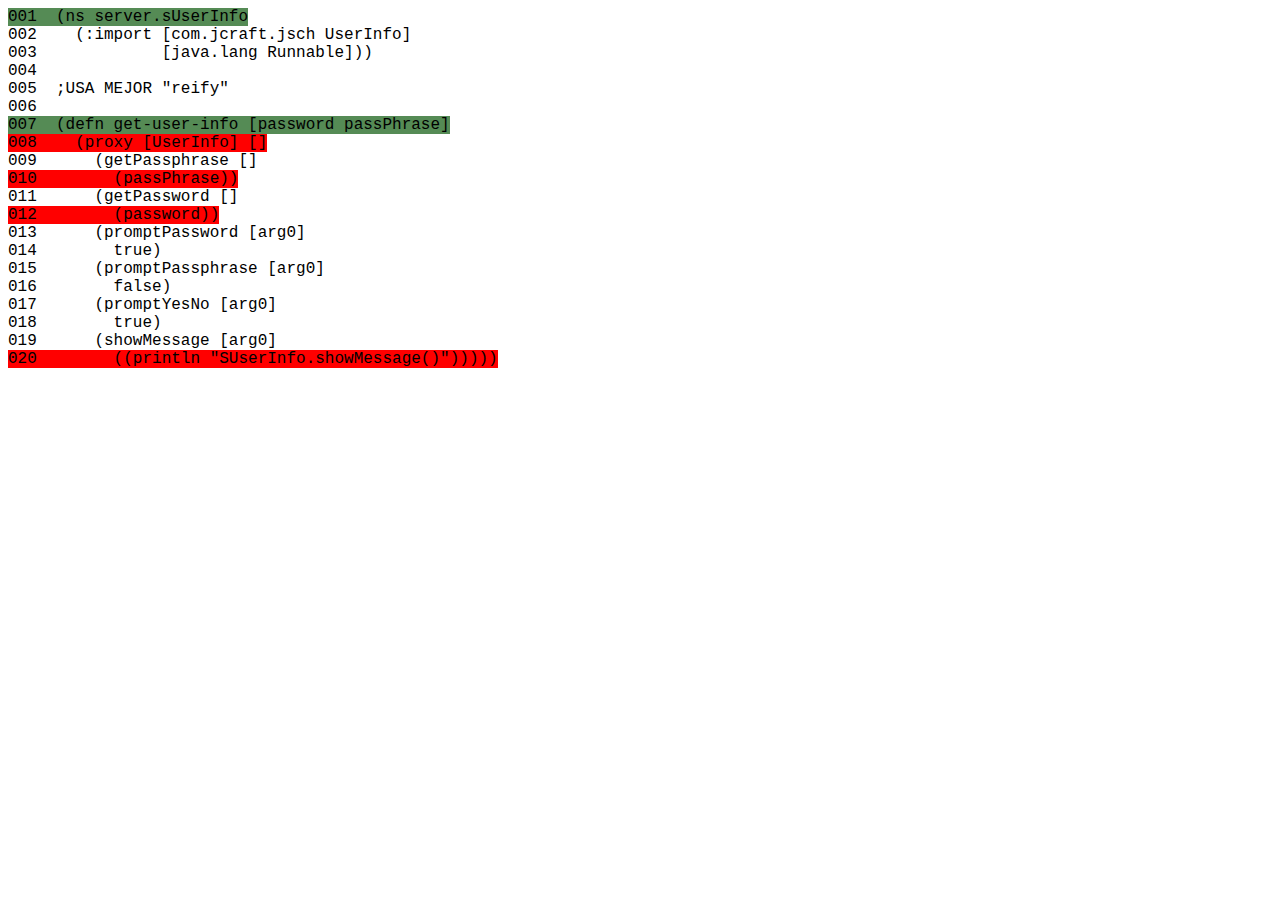
<file: server/target/coverage/server/sUserInfo.clj.html>
<html>
 <head>
   <meta http-equiv="Content-Type" content="text/html; charset=utf-8">
  <link rel="stylesheet" href="../coverage.css"/>  <title> server/sUserInfo.clj </title>
 </head>
 <body>
<span class="covered" title="1 out of 1 forms covered">
                 001&nbsp;&nbsp;(ns&nbsp;server.sUserInfo
                </span><br/>
<span class="not-tracked" title="0 out of 0 forms covered">
                 002&nbsp;&nbsp;&nbsp;&nbsp;(:import&nbsp;[com.jcraft.jsch&nbsp;UserInfo]
                </span><br/>
<span class="not-tracked" title="0 out of 0 forms covered">
                 003&nbsp;&nbsp;&nbsp;&nbsp;&nbsp;&nbsp;&nbsp;&nbsp;&nbsp;&nbsp;&nbsp;&nbsp;&nbsp;[java.lang&nbsp;Runnable]))
                </span><br/>
<span class="blank" title="0 out of 0 forms covered">
                 004&nbsp;&nbsp;
                </span><br/>
<span class="not-tracked" title="0 out of 0 forms covered">
                 005&nbsp;&nbsp;;USA&nbsp;MEJOR&nbsp;&quot;reify&quot;
                </span><br/>
<span class="blank" title="0 out of 0 forms covered">
                 006&nbsp;&nbsp;
                </span><br/>
<span class="covered" title="1 out of 1 forms covered">
                 007&nbsp;&nbsp;(defn&nbsp;get-user-info&nbsp;[password&nbsp;passPhrase]
                </span><br/>
<span class="not-covered" title="0 out of 22 forms covered">
                 008&nbsp;&nbsp;&nbsp;&nbsp;(proxy&nbsp;[UserInfo]&nbsp;[]
                </span><br/>
<span class="not-tracked" title="0 out of 0 forms covered">
                 009&nbsp;&nbsp;&nbsp;&nbsp;&nbsp;&nbsp;(getPassphrase&nbsp;[]
                </span><br/>
<span class="not-covered" title="0 out of 2 forms covered">
                 010&nbsp;&nbsp;&nbsp;&nbsp;&nbsp;&nbsp;&nbsp;&nbsp;(passPhrase))
                </span><br/>
<span class="not-tracked" title="0 out of 0 forms covered">
                 011&nbsp;&nbsp;&nbsp;&nbsp;&nbsp;&nbsp;(getPassword&nbsp;[]
                </span><br/>
<span class="not-covered" title="0 out of 2 forms covered">
                 012&nbsp;&nbsp;&nbsp;&nbsp;&nbsp;&nbsp;&nbsp;&nbsp;(password))
                </span><br/>
<span class="not-tracked" title="0 out of 0 forms covered">
                 013&nbsp;&nbsp;&nbsp;&nbsp;&nbsp;&nbsp;(promptPassword&nbsp;[arg0]
                </span><br/>
<span class="not-tracked" title="0 out of 0 forms covered">
                 014&nbsp;&nbsp;&nbsp;&nbsp;&nbsp;&nbsp;&nbsp;&nbsp;true)
                </span><br/>
<span class="not-tracked" title="0 out of 0 forms covered">
                 015&nbsp;&nbsp;&nbsp;&nbsp;&nbsp;&nbsp;(promptPassphrase&nbsp;[arg0]
                </span><br/>
<span class="not-tracked" title="0 out of 0 forms covered">
                 016&nbsp;&nbsp;&nbsp;&nbsp;&nbsp;&nbsp;&nbsp;&nbsp;false)
                </span><br/>
<span class="not-tracked" title="0 out of 0 forms covered">
                 017&nbsp;&nbsp;&nbsp;&nbsp;&nbsp;&nbsp;(promptYesNo&nbsp;[arg0]
                </span><br/>
<span class="not-tracked" title="0 out of 0 forms covered">
                 018&nbsp;&nbsp;&nbsp;&nbsp;&nbsp;&nbsp;&nbsp;&nbsp;true)
                </span><br/>
<span class="not-tracked" title="0 out of 0 forms covered">
                 019&nbsp;&nbsp;&nbsp;&nbsp;&nbsp;&nbsp;(showMessage&nbsp;[arg0]
                </span><br/>
<span class="not-covered" title="0 out of 4 forms covered">
                 020&nbsp;&nbsp;&nbsp;&nbsp;&nbsp;&nbsp;&nbsp;&nbsp;((println&nbsp;&quot;SUserInfo.showMessage()&quot;)))))
                </span><br/>
 </body>
</html>
</file>
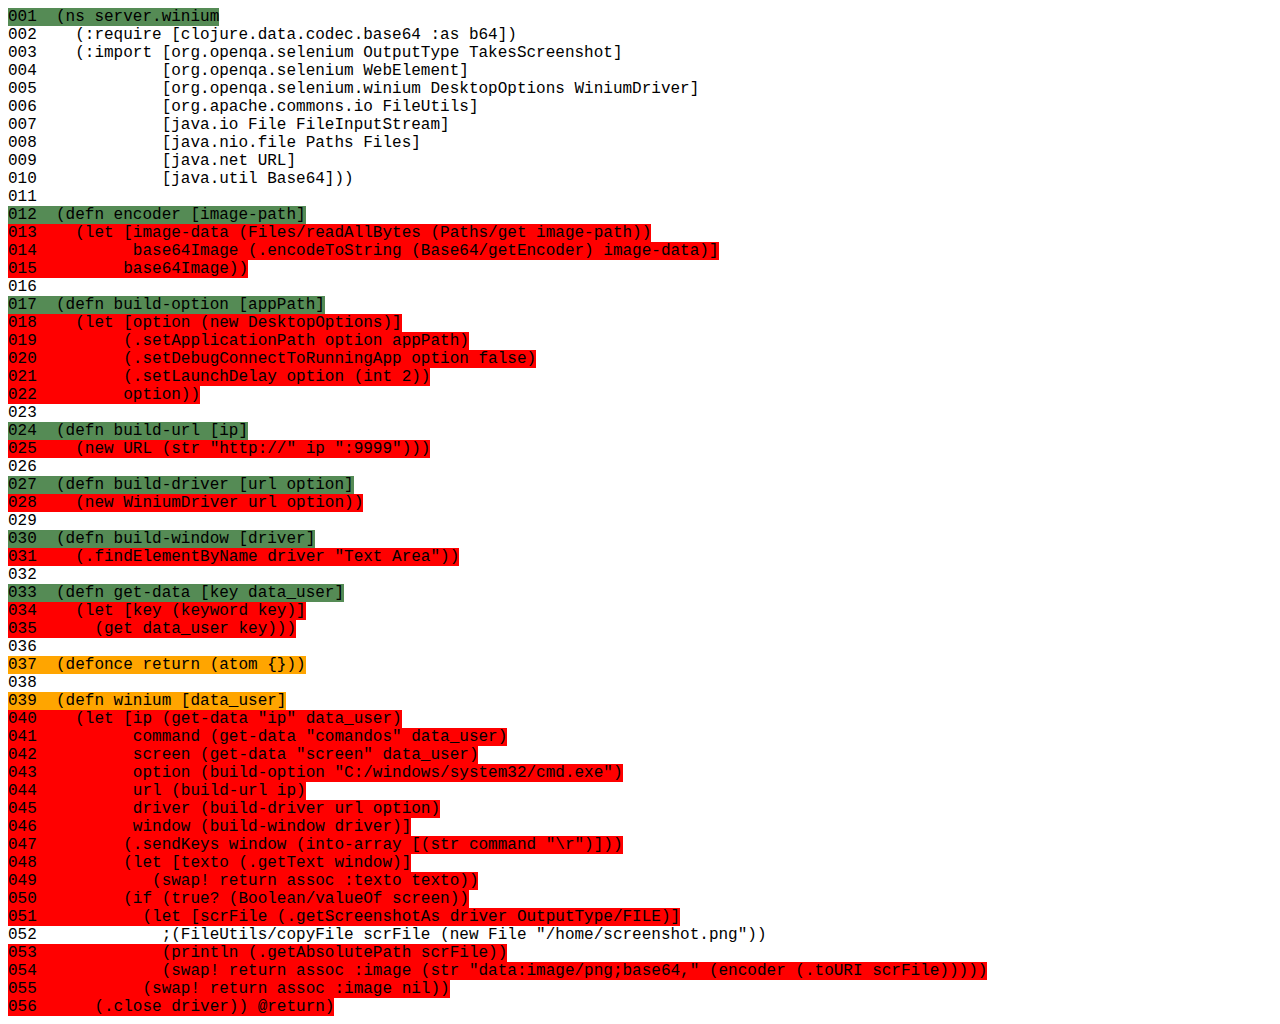
<file: server/target/coverage/server/winium.clj.html>
<html>
 <head>
   <meta http-equiv="Content-Type" content="text/html; charset=utf-8">
  <link rel="stylesheet" href="../coverage.css"/>  <title> server/winium.clj </title>
 </head>
 <body>
<span class="covered" title="1 out of 1 forms covered">
                 001&nbsp;&nbsp;(ns&nbsp;server.winium
                </span><br/>
<span class="not-tracked" title="0 out of 0 forms covered">
                 002&nbsp;&nbsp;&nbsp;&nbsp;(:require&nbsp;[clojure.data.codec.base64&nbsp;:as&nbsp;b64])
                </span><br/>
<span class="not-tracked" title="0 out of 0 forms covered">
                 003&nbsp;&nbsp;&nbsp;&nbsp;(:import&nbsp;[org.openqa.selenium&nbsp;OutputType&nbsp;TakesScreenshot]
                </span><br/>
<span class="not-tracked" title="0 out of 0 forms covered">
                 004&nbsp;&nbsp;&nbsp;&nbsp;&nbsp;&nbsp;&nbsp;&nbsp;&nbsp;&nbsp;&nbsp;&nbsp;&nbsp;[org.openqa.selenium&nbsp;WebElement]
                </span><br/>
<span class="not-tracked" title="0 out of 0 forms covered">
                 005&nbsp;&nbsp;&nbsp;&nbsp;&nbsp;&nbsp;&nbsp;&nbsp;&nbsp;&nbsp;&nbsp;&nbsp;&nbsp;[org.openqa.selenium.winium&nbsp;DesktopOptions&nbsp;WiniumDriver]
                </span><br/>
<span class="not-tracked" title="0 out of 0 forms covered">
                 006&nbsp;&nbsp;&nbsp;&nbsp;&nbsp;&nbsp;&nbsp;&nbsp;&nbsp;&nbsp;&nbsp;&nbsp;&nbsp;[org.apache.commons.io&nbsp;FileUtils]
                </span><br/>
<span class="not-tracked" title="0 out of 0 forms covered">
                 007&nbsp;&nbsp;&nbsp;&nbsp;&nbsp;&nbsp;&nbsp;&nbsp;&nbsp;&nbsp;&nbsp;&nbsp;&nbsp;[java.io&nbsp;File&nbsp;FileInputStream]
                </span><br/>
<span class="not-tracked" title="0 out of 0 forms covered">
                 008&nbsp;&nbsp;&nbsp;&nbsp;&nbsp;&nbsp;&nbsp;&nbsp;&nbsp;&nbsp;&nbsp;&nbsp;&nbsp;[java.nio.file&nbsp;Paths&nbsp;Files]
                </span><br/>
<span class="not-tracked" title="0 out of 0 forms covered">
                 009&nbsp;&nbsp;&nbsp;&nbsp;&nbsp;&nbsp;&nbsp;&nbsp;&nbsp;&nbsp;&nbsp;&nbsp;&nbsp;[java.net&nbsp;URL]
                </span><br/>
<span class="not-tracked" title="0 out of 0 forms covered">
                 010&nbsp;&nbsp;&nbsp;&nbsp;&nbsp;&nbsp;&nbsp;&nbsp;&nbsp;&nbsp;&nbsp;&nbsp;&nbsp;[java.util&nbsp;Base64]))
                </span><br/>
<span class="blank" title="0 out of 0 forms covered">
                 011&nbsp;&nbsp;
                </span><br/>
<span class="covered" title="1 out of 1 forms covered">
                 012&nbsp;&nbsp;(defn&nbsp;encoder&nbsp;[image-path]
                </span><br/>
<span class="not-covered" title="0 out of 4 forms covered">
                 013&nbsp;&nbsp;&nbsp;&nbsp;(let&nbsp;[image-data&nbsp;(Files&#x2F;readAllBytes&nbsp;(Paths&#x2F;get&nbsp;image-path))
                </span><br/>
<span class="not-covered" title="0 out of 2 forms covered">
                 014&nbsp;&nbsp;&nbsp;&nbsp;&nbsp;&nbsp;&nbsp;&nbsp;&nbsp;&nbsp;base64Image&nbsp;(.encodeToString&nbsp;(Base64&#x2F;getEncoder)&nbsp;image-data)]
                </span><br/>
<span class="not-covered" title="0 out of 1 forms covered">
                 015&nbsp;&nbsp;&nbsp;&nbsp;&nbsp;&nbsp;&nbsp;&nbsp;&nbsp;base64Image))
                </span><br/>
<span class="blank" title="0 out of 0 forms covered">
                 016&nbsp;&nbsp;
                </span><br/>
<span class="covered" title="1 out of 1 forms covered">
                 017&nbsp;&nbsp;(defn&nbsp;build-option&nbsp;[appPath]
                </span><br/>
<span class="not-covered" title="0 out of 2 forms covered">
                 018&nbsp;&nbsp;&nbsp;&nbsp;(let&nbsp;[option&nbsp;(new&nbsp;DesktopOptions)]
                </span><br/>
<span class="not-covered" title="0 out of 2 forms covered">
                 019&nbsp;&nbsp;&nbsp;&nbsp;&nbsp;&nbsp;&nbsp;&nbsp;&nbsp;(.setApplicationPath&nbsp;option&nbsp;appPath)
                </span><br/>
<span class="not-covered" title="0 out of 2 forms covered">
                 020&nbsp;&nbsp;&nbsp;&nbsp;&nbsp;&nbsp;&nbsp;&nbsp;&nbsp;(.setDebugConnectToRunningApp&nbsp;option&nbsp;false)
                </span><br/>
<span class="not-covered" title="0 out of 4 forms covered">
                 021&nbsp;&nbsp;&nbsp;&nbsp;&nbsp;&nbsp;&nbsp;&nbsp;&nbsp;(.setLaunchDelay&nbsp;option&nbsp;(int&nbsp;2))
                </span><br/>
<span class="not-covered" title="0 out of 1 forms covered">
                 022&nbsp;&nbsp;&nbsp;&nbsp;&nbsp;&nbsp;&nbsp;&nbsp;&nbsp;option))
                </span><br/>
<span class="blank" title="0 out of 0 forms covered">
                 023&nbsp;&nbsp;
                </span><br/>
<span class="covered" title="1 out of 1 forms covered">
                 024&nbsp;&nbsp;(defn&nbsp;build-url&nbsp;[ip]
                </span><br/>
<span class="not-covered" title="0 out of 6 forms covered">
                 025&nbsp;&nbsp;&nbsp;&nbsp;(new&nbsp;URL&nbsp;(str&nbsp;&quot;http:&#x2F;&#x2F;&quot;&nbsp;ip&nbsp;&quot;:9999&quot;)))
                </span><br/>
<span class="blank" title="0 out of 0 forms covered">
                 026&nbsp;&nbsp;
                </span><br/>
<span class="covered" title="1 out of 1 forms covered">
                 027&nbsp;&nbsp;(defn&nbsp;build-driver&nbsp;[url&nbsp;option]
                </span><br/>
<span class="not-covered" title="0 out of 3 forms covered">
                 028&nbsp;&nbsp;&nbsp;&nbsp;(new&nbsp;WiniumDriver&nbsp;url&nbsp;option))
                </span><br/>
<span class="blank" title="0 out of 0 forms covered">
                 029&nbsp;&nbsp;
                </span><br/>
<span class="covered" title="1 out of 1 forms covered">
                 030&nbsp;&nbsp;(defn&nbsp;build-window&nbsp;[driver]
                </span><br/>
<span class="not-covered" title="0 out of 2 forms covered">
                 031&nbsp;&nbsp;&nbsp;&nbsp;(.findElementByName&nbsp;driver&nbsp;&quot;Text&nbsp;Area&quot;))
                </span><br/>
<span class="blank" title="0 out of 0 forms covered">
                 032&nbsp;&nbsp;
                </span><br/>
<span class="covered" title="1 out of 1 forms covered">
                 033&nbsp;&nbsp;(defn&nbsp;get-data&nbsp;[key&nbsp;data_user]
                </span><br/>
<span class="not-covered" title="0 out of 4 forms covered">
                 034&nbsp;&nbsp;&nbsp;&nbsp;(let&nbsp;[key&nbsp;(keyword&nbsp;key)]
                </span><br/>
<span class="not-covered" title="0 out of 4 forms covered">
                 035&nbsp;&nbsp;&nbsp;&nbsp;&nbsp;&nbsp;(get&nbsp;data_user&nbsp;key)))
                </span><br/>
<span class="blank" title="0 out of 0 forms covered">
                 036&nbsp;&nbsp;
                </span><br/>
<span class="partial" title="9 out of 10 forms covered">
                 037&nbsp;&nbsp;(defonce&nbsp;return&nbsp;(atom&nbsp;{}))
                </span><br/>
<span class="blank" title="0 out of 0 forms covered">
                 038&nbsp;&nbsp;
                </span><br/>
<span class="partial" title="1 out of 3 forms covered">
                 039&nbsp;&nbsp;(defn&nbsp;winium&nbsp;[data_user]
                </span><br/>
<span class="not-covered" title="0 out of 5 forms covered">
                 040&nbsp;&nbsp;&nbsp;&nbsp;(let&nbsp;[ip&nbsp;(get-data&nbsp;&quot;ip&quot;&nbsp;data_user)
                </span><br/>
<span class="not-covered" title="0 out of 4 forms covered">
                 041&nbsp;&nbsp;&nbsp;&nbsp;&nbsp;&nbsp;&nbsp;&nbsp;&nbsp;&nbsp;command&nbsp;(get-data&nbsp;&quot;comandos&quot;&nbsp;data_user)
                </span><br/>
<span class="not-covered" title="0 out of 4 forms covered">
                 042&nbsp;&nbsp;&nbsp;&nbsp;&nbsp;&nbsp;&nbsp;&nbsp;&nbsp;&nbsp;screen&nbsp;(get-data&nbsp;&quot;screen&quot;&nbsp;data_user)
                </span><br/>
<span class="not-covered" title="0 out of 3 forms covered">
                 043&nbsp;&nbsp;&nbsp;&nbsp;&nbsp;&nbsp;&nbsp;&nbsp;&nbsp;&nbsp;option&nbsp;(build-option&nbsp;&quot;C:&#x2F;windows&#x2F;system32&#x2F;cmd.exe&quot;)
                </span><br/>
<span class="not-covered" title="0 out of 3 forms covered">
                 044&nbsp;&nbsp;&nbsp;&nbsp;&nbsp;&nbsp;&nbsp;&nbsp;&nbsp;&nbsp;url&nbsp;(build-url&nbsp;ip)
                </span><br/>
<span class="not-covered" title="0 out of 4 forms covered">
                 045&nbsp;&nbsp;&nbsp;&nbsp;&nbsp;&nbsp;&nbsp;&nbsp;&nbsp;&nbsp;driver&nbsp;(build-driver&nbsp;url&nbsp;option)
                </span><br/>
<span class="not-covered" title="0 out of 3 forms covered">
                 046&nbsp;&nbsp;&nbsp;&nbsp;&nbsp;&nbsp;&nbsp;&nbsp;&nbsp;&nbsp;window&nbsp;(build-window&nbsp;driver)]
                </span><br/>
<span class="not-covered" title="0 out of 8 forms covered">
                 047&nbsp;&nbsp;&nbsp;&nbsp;&nbsp;&nbsp;&nbsp;&nbsp;&nbsp;(.sendKeys&nbsp;window&nbsp;(into-array&nbsp;[(str&nbsp;command&nbsp;&quot;\r&quot;)]))
                </span><br/>
<span class="not-covered" title="0 out of 2 forms covered">
                 048&nbsp;&nbsp;&nbsp;&nbsp;&nbsp;&nbsp;&nbsp;&nbsp;&nbsp;(let&nbsp;[texto&nbsp;(.getText&nbsp;window)]
                </span><br/>
<span class="not-covered" title="0 out of 6 forms covered">
                 049&nbsp;&nbsp;&nbsp;&nbsp;&nbsp;&nbsp;&nbsp;&nbsp;&nbsp;&nbsp;&nbsp;&nbsp;(swap!&nbsp;return&nbsp;assoc&nbsp;:texto&nbsp;texto))
                </span><br/>
<span class="not-covered" title="0 out of 5 forms covered">
                 050&nbsp;&nbsp;&nbsp;&nbsp;&nbsp;&nbsp;&nbsp;&nbsp;&nbsp;(if&nbsp;(true?&nbsp;(Boolean&#x2F;valueOf&nbsp;screen))
                </span><br/>
<span class="not-covered" title="0 out of 3 forms covered">
                 051&nbsp;&nbsp;&nbsp;&nbsp;&nbsp;&nbsp;&nbsp;&nbsp;&nbsp;&nbsp;&nbsp;(let&nbsp;[scrFile&nbsp;(.getScreenshotAs&nbsp;driver&nbsp;OutputType&#x2F;FILE)]
                </span><br/>
<span class="not-tracked" title="0 out of 0 forms covered">
                 052&nbsp;&nbsp;&nbsp;&nbsp;&nbsp;&nbsp;&nbsp;&nbsp;&nbsp;&nbsp;&nbsp;&nbsp;&nbsp;;(FileUtils&#x2F;copyFile&nbsp;scrFile&nbsp;(new&nbsp;File&nbsp;&quot;&#x2F;home&#x2F;screenshot.png&quot;))
                </span><br/>
<span class="not-covered" title="0 out of 3 forms covered">
                 053&nbsp;&nbsp;&nbsp;&nbsp;&nbsp;&nbsp;&nbsp;&nbsp;&nbsp;&nbsp;&nbsp;&nbsp;&nbsp;(println&nbsp;(.getAbsolutePath&nbsp;scrFile))
                </span><br/>
<span class="not-covered" title="0 out of 11 forms covered">
                 054&nbsp;&nbsp;&nbsp;&nbsp;&nbsp;&nbsp;&nbsp;&nbsp;&nbsp;&nbsp;&nbsp;&nbsp;&nbsp;(swap!&nbsp;return&nbsp;assoc&nbsp;:image&nbsp;(str&nbsp;&quot;data:image&#x2F;png;base64,&quot;&nbsp;(encoder&nbsp;(.toURI&nbsp;scrFile)))))
                </span><br/>
<span class="not-covered" title="0 out of 6 forms covered">
                 055&nbsp;&nbsp;&nbsp;&nbsp;&nbsp;&nbsp;&nbsp;&nbsp;&nbsp;&nbsp;&nbsp;(swap!&nbsp;return&nbsp;assoc&nbsp;:image&nbsp;nil))
                </span><br/>
<span class="not-covered" title="0 out of 2 forms covered">
                 056&nbsp;&nbsp;&nbsp;&nbsp;&nbsp;&nbsp;(.close&nbsp;driver))&nbsp;@return)
                </span><br/>
 </body>
</html>
</file>
<file: server/resources/public/css/style.css>
body {
	font-family: sans-serif;
	text-align: center;
	padding: 3rem;
	font-size: 1.125rem;
	line-height: 1.5;
	transition: all 725ms ease-in-out;
	background-color: black;
}

img{
  margin-top: -4rem;
}

h1 {
	font-size: 9rem;
	font-weight: bolder;
	margin-bottom: 1rem;
	color: white;
	margin-top: -4rem;
}

p {
	margin-bottom: 1rem;
	color: white;
}

button {
	cursor: pointer;
	appearance: none;
	border-radius: 4px;
	font-size: 1.25rem;
	padding: 0.75rem 1rem;
	border: 1px solid navy;
	background-color: dodgerblue;
	color: white;
}
</file>
<file: server/target/coverage/coverage.css>
.covered {
    font-family:  'Bitstream Vera Sans Mono', 'Courier', monospace;
    background-color: #558B55;
}

.not-covered {
    font-family:  'Bitstream Vera Sans Mono', 'Courier', monospace;
    background-color: red;
}

.partial {
    font-family:  'Bitstream Vera Sans Mono', 'Courier', monospace;
    background-color: orange;
}

.not-tracked {
    font-family:  'Bitstream Vera Sans Mono', 'Courier', monospace;
}

.blank {
    font-family:  'Bitstream Vera Sans Mono', 'Courier', monospace;
}

td {
    padding-right: 10px;
}

td.with-bar {
    width: 250px;
    text-align: center;
}

td.with-number {
    text-align: right;
}

td.ns-name {
    min-width: 150px;
    padding-right: 25px;
}
</file>
